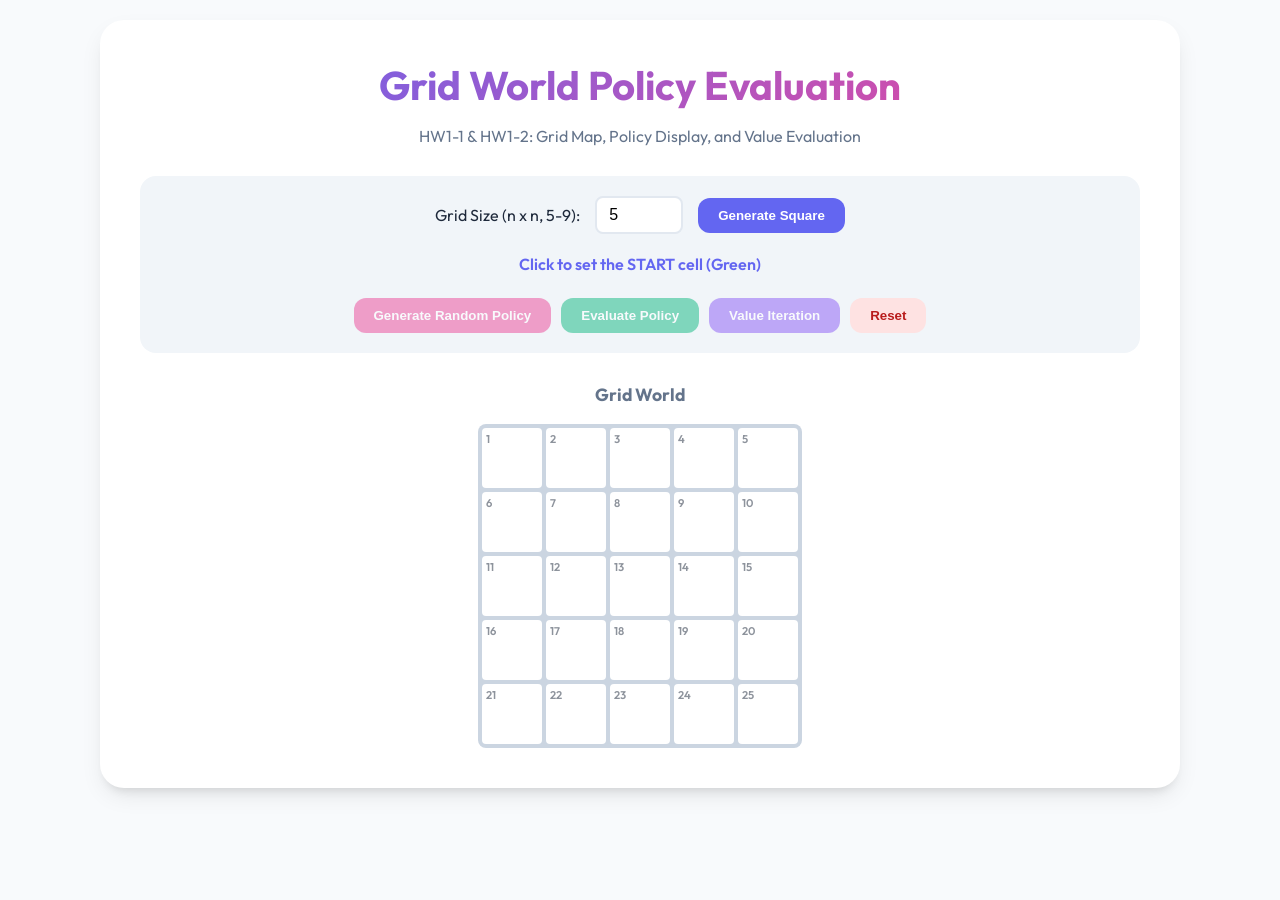
<file: index.html>
<!DOCTYPE html>
<html lang="en">

<head>
    <meta charset="UTF-8">
    <meta name="viewport" content="width=device-width, initial-scale=1.0">
    <title>DRL HW1: Grid World Policy Evaluation</title>
    <link rel="stylesheet" href="static/css/style.css">
    <link href="https://fonts.googleapis.com/css2?family=Outfit:wght@300;400;600&display=swap" rel="stylesheet">
</head>

<body>
    <div class="container">
        <h1>Grid World Policy Evaluation</h1>
        <p class="subtitle">HW1-1 & HW1-2: Grid Map, Policy Display, and Value Evaluation</p>

        <div class="controls">
            <div class="input-group">
                <label for="grid-size">Grid Size (n x n, 5-9):</label>
                <input type="number" id="grid-size" min="5" max="9" value="5">
                <button id="generate-grid" class="primary-btn">Generate Square</button>
            </div>

            <div class="status-bar">
                <span id="instruction">Enter a number and click Generate.</span>
            </div>

            <div class="action-buttons">
                <button id="random-policy-btn" class="secondary-btn" disabled>Generate Random Policy</button>
                <button id="evaluate-btn" class="accent-btn" disabled>Evaluate Policy</button>
                <button id="value-iteration-btn" class="primary-btn" disabled style="background: #8b5cf6;">Value
                    Iteration</button>
                <button id="reset-btn" class="danger-btn">Reset</button>
            </div>
        </div>

        <div class="main-content">
            <div class="grid-section">
                <h3>Grid World</h3>
                <div id="grid-container"></div>
            </div>

            <div class="results-section" id="results" style="display: none;">
                <div class="matrix-card">
                    <h3>Value Matrix V(s)</h3>
                    <div id="value-grid" class="result-grid"></div>
                </div>
            </div>
        </div>
    </div>

    <script src="static/js/main.js?v=5"></script>
</body>

</html>
</file>
<file: static/css/style.css>
:root {
    --primary: #6366f1;
    --secondary: #ec4899;
    --accent: #10b981;
    --background: #f8fafc;
    --card: #ffffff;
    --text: #1e293b;
    --text-light: #64748b;
    --start: #22c55e;
    --end: #ef4444;
    --obstacle: #94a3b8;
    --empty: #ffffff;
    --border: #e2e8f0;
}

body {
    font-family: 'Outfit', sans-serif;
    background-color: var(--background);
    color: var(--text);
    margin: 0;
    padding: 20px;
    display: flex;
    justify-content: center;
}

.container {
    max-width: 1000px;
    width: 100%;
    background: var(--card);
    padding: 40px;
    border-radius: 24px;
    box-shadow: 0 10px 25px -5px rgba(0, 0, 0, 0.1), 0 8px 10px -6px rgba(0, 0, 0, 0.1);
}

h1 {
    margin: 0;
    font-size: 2.5rem;
    background: linear-gradient(135deg, var(--primary), var(--secondary));
    -webkit-background-clip: text;
    background-clip: text;
    -webkit-text-fill-color: transparent;
    text-align: center;
}

.subtitle {
    text-align: center;
    color: var(--text-light);
    margin-bottom: 30px;
}

.controls {
    display: flex;
    flex-direction: column;
    gap: 20px;
    background: #f1f5f9;
    padding: 20px;
    border-radius: 16px;
    margin-bottom: 30px;
}

.input-group {
    display: flex;
    align-items: center;
    gap: 15px;
    justify-content: center;
}

input[type="number"] {
    padding: 8px 12px;
    border: 2px solid var(--border);
    border-radius: 8px;
    width: 60px;
    font-size: 1rem;
}

.status-bar {
    text-align: center;
    font-weight: 600;
    color: var(--primary);
    min-height: 24px;
}

.action-buttons {
    display: flex;
    gap: 10px;
    justify-content: center;
}

button {
    padding: 10px 20px;
    border: none;
    border-radius: 12px;
    font-weight: 600;
    cursor: pointer;
    transition: all 0.2s ease;
}

button:disabled {
    opacity: 0.5;
    cursor: not-allowed;
}

.primary-btn {
    background: var(--primary);
    color: white;
}

.secondary-btn {
    background: var(--secondary);
    color: white;
}

.accent-btn {
    background: var(--accent);
    color: white;
}

.danger-btn {
    background: #fee2e2;
    color: #b91c1c;
}

button:hover:not(:disabled) {
    transform: translateY(-2px);
    box-shadow: 0 4px 12px rgba(0, 0, 0, 0.1);
}

.main-content {
    display: flex;
    flex-wrap: wrap;
    gap: 40px;
    justify-content: center;
}

#grid-container,
.result-grid {
    display: grid;
    gap: 4px;
    background: #cbd5e1;
    padding: 4px;
    border-radius: 8px;
    width: fit-content;
    margin: 0 auto;
}

.cell {
    width: 60px;
    height: 60px;
    background: var(--empty);
    display: flex;
    align-items: center;
    justify-content: center;
    cursor: pointer;
    user-select: none;
    transition: background 0.2s;
    border-radius: 4px;
    position: relative;
    overflow: hidden;
}

.cell-index {
    position: absolute;
    top: 4px;
    left: 4px;
    font-size: 0.7rem;
    font-weight: 600;
    opacity: 0.5;
    pointer-events: none;
}

.cell-label {
    font-size: 1.5rem;
    font-weight: 600;
    z-index: 1;
}

.cell.start {
    background: var(--start);
    color: white;
}

.cell.end {
    background: var(--end);
    color: white;
}

.cell.obstacle {
    background: var(--obstacle);
}

.cell.path {
    background: #fbbf24 !important;
    box-shadow: inset 0 0 0 4px #d97706;
    color: white;
}

.cell .arrow {
    font-size: 2rem;
    color: rgba(0, 0, 0, 0.4);
}

.value-cell {
    width: 60px;
    height: 60px;
    background: white;
    display: flex;
    align-items: center;
    justify-content: center;
    font-size: 0.8rem;
    font-weight: 600;
    border-radius: 4px;
}

.value-cell.gray {
    background: #e2e8f0;
    color: #94a3b8;
}

.matrix-card {
    background: #f8fafc;
    padding: 20px;
    border-radius: 16px;
    border: 1px solid var(--border);
}

h3 {
    margin-top: 0;
    text-align: center;
    color: var(--text-light);
    font-size: 1.1rem;
}
</file>
